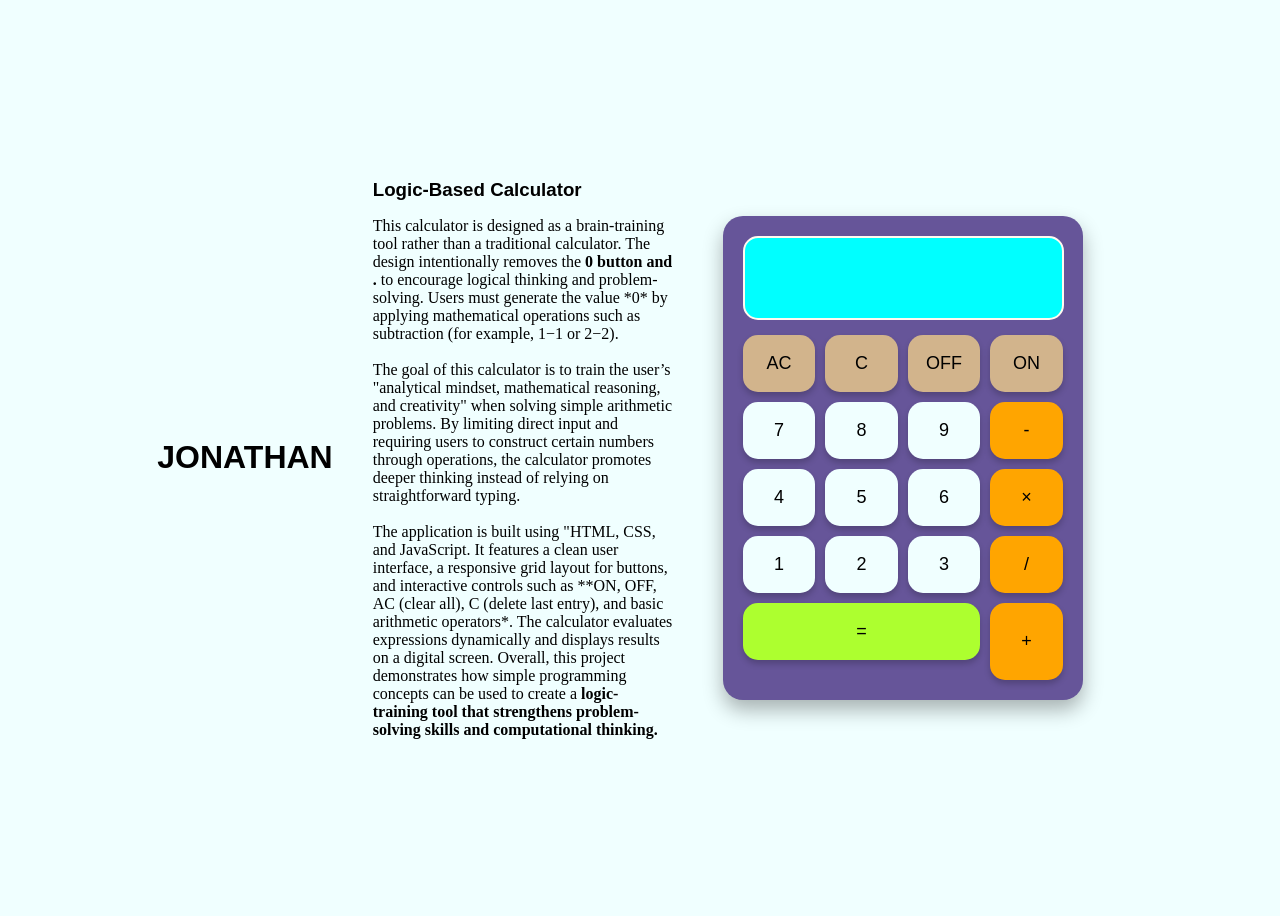
<file: index.html>
<!DOCTYPE html>
<html lang="en">
<head>
    <meta charset="UTF-8">
    <meta name="viewport" content="width=device-width, initial-scale=1.0">
    <title>https://jonathancalcu.mw</title>
    <link rel="stylesheet" href="style.css">
</head>
<body>

    <!-- 1. Heading on Top -->
    <h1 class="main-title">JONATHAN</h1>

    <!-- 2. The Wrapper for Left (Text) and Right (Calculator) -->
    <div class="flex-wrapper">
        
        <div class="left-content">
            <h3>Logic-Based Calculator</h3>
            <p>This calculator is designed as a brain-training tool rather than a traditional calculator. The design intentionally removes the <b>0 button and .</b> to encourage logical thinking and problem-solving. Users must generate the value *0* by applying mathematical operations such as subtraction (for example, 1−1 or 2−2).<br><br>

The goal of this calculator is to train the user’s "analytical mindset, mathematical reasoning, and creativity" when solving simple arithmetic problems. By limiting direct input and requiring users to construct certain numbers through operations, the calculator promotes deeper thinking instead of relying on straightforward typing.<br><br>

The application is built using "HTML, CSS, and JavaScript. It features a clean user interface, a responsive grid layout for buttons, and interactive controls such as **ON, OFF, AC (clear all), C (delete last entry), and basic arithmetic operators*. The calculator evaluates expressions dynamically and displays results on a digital screen.

Overall, this project demonstrates how simple programming concepts can be used to create a <b>logic-training tool that strengthens problem-solving skills and computational thinking.</b></p>
        </div>

        <div class="container">
            <input id="screen" readonly value="">
            <div class="buttons">
                <button class="control">AC</button>
                <button class="control">C</button>
                <button class="control">OFF</button>
                <button class="control">ON</button>

                <button>7</button>
                <button>8</button>
                <button>9</button>
                <button class="operator">-</button>

                <button>4</button>
                <button>5</button>
                <button>6</button>
                <button class="operator">×</button>

                <button>1</button>
                <button>2</button>
                <button>3</button>
                <button class="operator">/</button>

                <button class="equal">=</button>
                <button class="operator plus">+</button>
            </div>
        </div>
        
    </div>

    <script src="script.js"></script>
</body>
</html>
</file>
<file: style.css>
p{
  font-family: "Times New Roman", Times, serif;
}
body{
  font-family: Arial, sans-serif;
  background: azure;
  display:flex;
  justify-content:center;
  align-items:center;
  height:100vh;
}

.container{
  background:#665599;
  padding:20px;
  border-radius:20px;
  width:320px;
  box-shadow:0 10px 20px rgba(0,0,0,0.3);
}

#screen{
  width:93%;
  height:60px;
  font-size:28px;
  text-align:right;
  padding:10px;
  border-radius:15px;
  border:2px solid floralwhite;
  margin-bottom:15px;
  background:aqua;
}

.buttons{
  display:grid;
  grid-template-columns:repeat(4,1fr);
  gap:10px;
}

button{
  padding:18px;
  font-size:18px;
  border:none;
  border-radius:15px;
  cursor:pointer;
  background:azure;
  box-shadow:0 4px 6px rgba(0,0,0,0.2);
}

button:active{
  transform:scale(0.95);
}

.operator{
  background:orange;
}

.control{
  background:tan;
}

.equal{
  background:greenyellow;
  grid-column:span 3;
}

.plus{
  grid-row:span 3;
}
/* Center the top heading */
.main-title {
    text-align: center;
    margin-top: 20px;
    font-family: sans-serif;
}

/* This creates the side-by-side layout */
.flex-wrapper {
    display: flex;
    justify-content: center; /* Centers the whole group horizontally */
    align-items: center;     /* Aligns text and calculator vertically */
    gap: 50px;               /* Adds space between the text and calculator */
    padding: 40px;
}

/* Limits the width of the paragraph so it doesn't stretch too far */
.left-content {
    max-width: 300px;
}

.left-content h3 {
    margin-bottom: 10px;
}
/* Mobile Fix */
@media (max-width: 768px){

  body{
    height:auto;
    padding:20px;
  }

  .flex-wrapper{
    flex-direction:column; /* stack text and calculator */
    gap:20px;
    padding:10px;
  }

  .container{
    width:100%; /* full mobile width */
    max-width:320px;
  }

  .left-content{
    max-width:100%;
    text-align:center;
  }

  #screen{
    width:90%;
  }
}
</file>
